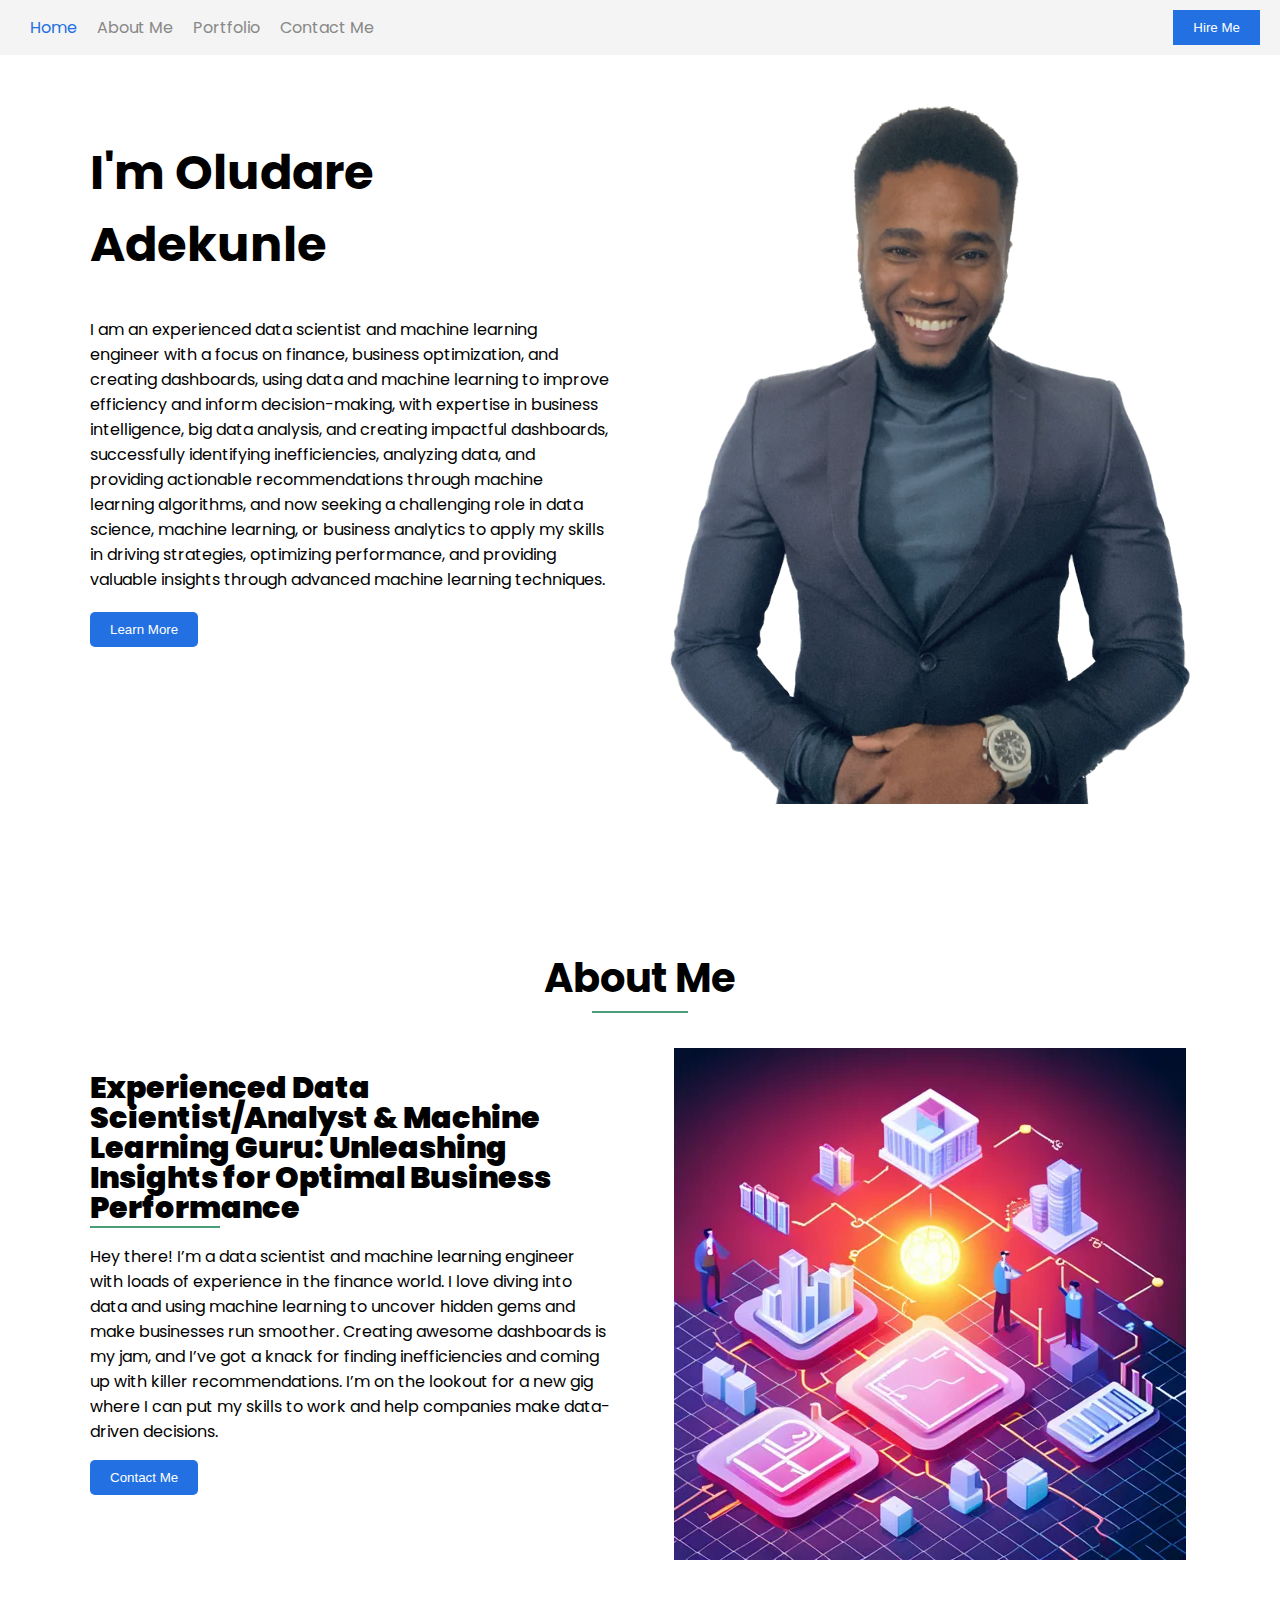
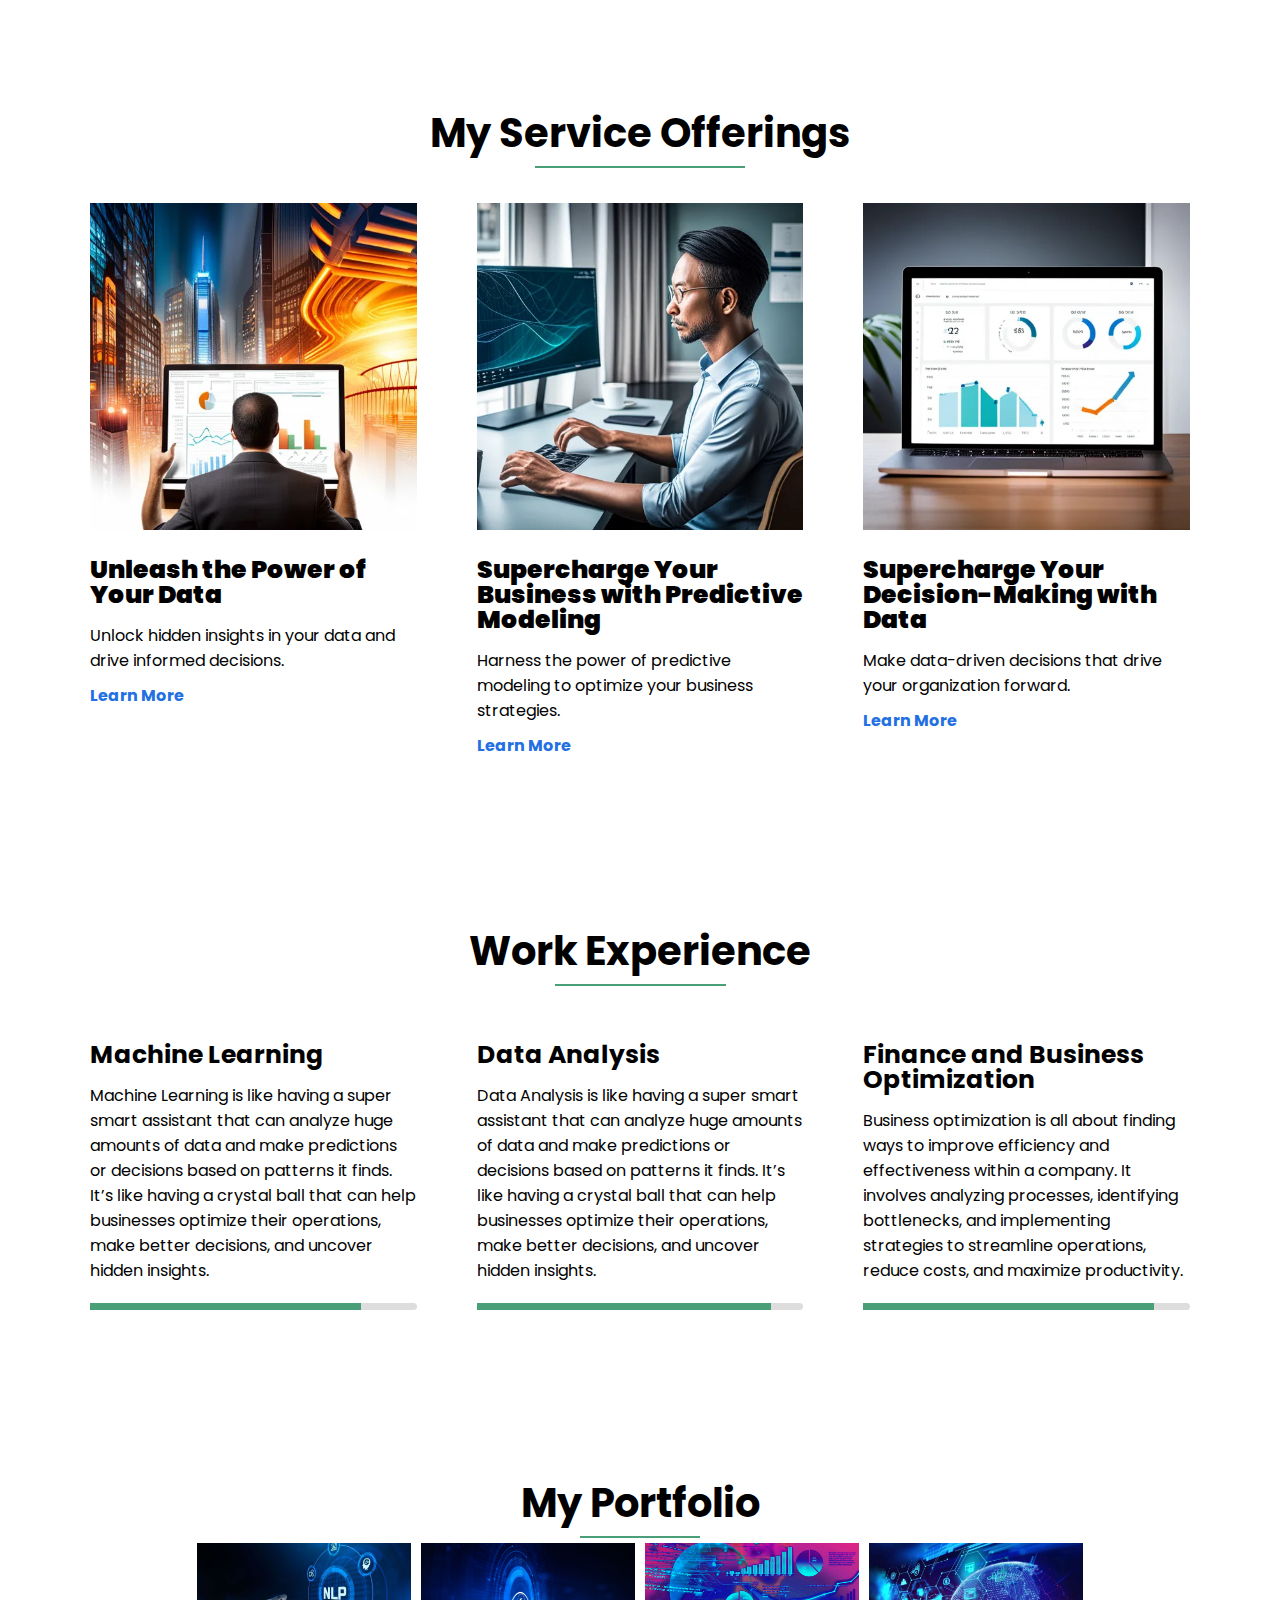
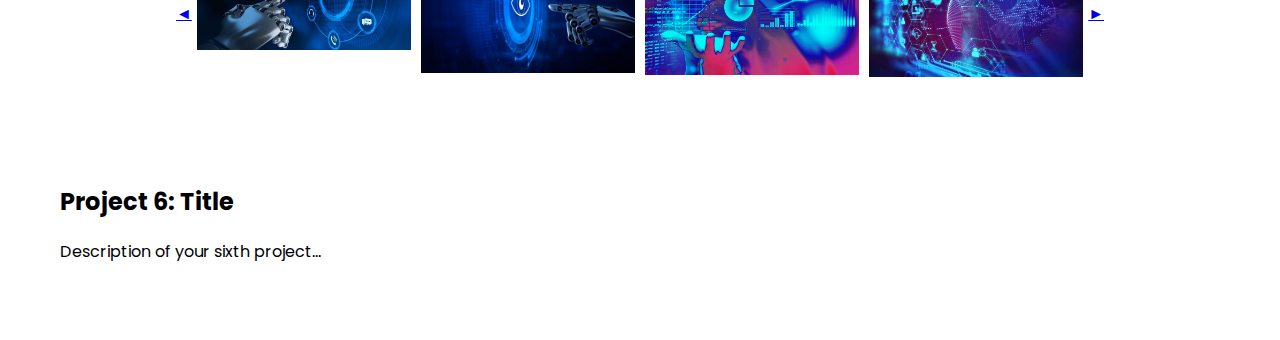
<file: index.html>
<!DOCTYPE html>
<html lang="en">
<head>
    <meta charset="UTF-8">
    <meta name="viewport" content="width=device-width, initial-scale=1.0">
    <title>Your Data Science Portfolio</title>
    <link rel="stylesheet" href="css/styles.css">
    <link rel="preconnect" href="https://fonts.googleapis.com">
    <link rel="preconnect" href="https://fonts.gstatic.com" crossorigin>
    <link href="https://fonts.googleapis.com/css2?family=Montserrat:ital@0;1&family=Nunito+Sans:ital,opsz@0,6..12;1,6..12&family=Poppins:ital@0;1&display=swap" rel="stylesheet">
</head>

<body>
    <header>
        <div class="top-menu">
            <div class="title-menu">
                <a href="index.html" class="current">Home</a>
                <a href="about_me.html">About Me</a>
                <a href="portfolio.html">Portfolio</a>
                <a href="#">Contact Me</a>
            </div>
            <button class="hire-button">Hire Me</button>
        </div>
    </header>

    <body>
        <div class="container">
            <!-- Nested containers wrapper for left and image containers -->
            <div class="nested-containers-wrapper">
                <!-- First nested container -->
                <div class="nested-container left-container">
                    <h1 class="header">I'm Oludare<br>Adekunle</h1>
                    <p class="description">
                        I am an experienced data scientist and machine learning engineer with a focus on finance, business optimization, and creating dashboards, using data and machine learning to improve efficiency and inform decision-making, with expertise in business intelligence, big data analysis, and creating impactful dashboards, successfully identifying inefficiencies, analyzing data, and providing actionable recommendations through machine learning algorithms, and now seeking a challenging role in data science, machine learning, or business analytics to apply my skills in driving strategies, optimizing performance, and providing valuable insights through advanced machine learning techniques.
                    </p>
                    <button class="learn-more-button">Learn More</button>
                </div>
    
                <!-- Second nested container for image -->
                <div class="nested-container image-container">
                    <img src="pictures/hp_div1_2.PNG" alt="Image" class="fill-image">
                </div>
            </div>
        </div>
    
        <div class="container">
            <!-- Second container -->
            <div class="about-me-container">
                <h2 class="about-me-header">About Me</h2>
                <div class="underline"></div>
    
                <div class="nested-containers-wrapper">
                    <!-- First nested container -->
                    <div class="nested-container left-container">
                        <h2 class ="short-p"><strong>Experienced Data Scientist/Analyst & Machine Learning Guru: Unleashing Insights for Optimal Business Performance</strong></h2>
                        <div class="underline"></div>
                        <p>Hey there! I’m a data scientist and machine learning engineer with loads of experience in the finance world. I love diving into data and using machine learning to uncover hidden gems and make businesses run smoother. Creating awesome dashboards is my jam, and I’ve got a knack for finding inefficiencies and coming up with killer recommendations. I’m on the lookout for a new gig where I can put my skills to work and help companies make data-driven decisions.</p>
                        <button class="contact-button">Contact Me</button>
                    </div>
    
                    <!-- Second nested container -->
                    <div class="nested-container">
                        <img src="pictures/hp_abtme.webp" alt="Image" class="fill-image">
                    </div>
                </div>
            </div>
        </div>
    
        <div class="container">
            <!-- Third container - My Service Offerings -->
            <div class="about-me-container">
                <h2 class="about-me-header">My Service Offerings</h2>
                <div class="underline"></div>
        
                <div class="nested-containers-wrapper">
                    <!-- First nested container -->
                    <div class="nested-container">
                        <!-- Content for the first service -->
                        <div class="service-content">
                            <div class="image-container">
                                <img src="pictures/UTPYD.webp" alt="Image" class="service-image fill-image">
                            </div>
                            <div class="text-content">
                                <h2 class="service-title"><strong>Unleash the Power of Your Data</strong></h2>
                                <p class="service-description">Unlock hidden insights in your data and drive informed decisions.</p>
                                <a href="#" class="learn-more-link">Learn More</a>
                            </div>
                        </div>
                    </div>
        
                    <!-- Second nested container -->
                    <div class="nested-container">
                        <!-- Content for the second service -->
                        <div class="service-content">
                            <div class="image-container">
                                <img src="pictures/SYBwPM.webp" alt="Image" class="service-image fill-image">
                            </div>
                            <div class="text-content">
                                <h2 class="service-title"><strong>Supercharge Your Business with Predictive Modeling</strong></h2>
                                <p class="service-description">Harness the power of predictive modeling to optimize your business strategies.</p>
                                <a href="#" class="learn-more-link">Learn More</a>
                            </div>
                        </div>
                    </div>
        
                    <!-- Third nested container -->
                    <div class="nested-container">
                        <!-- Content for the third service -->
                        <div class="service-content">
                            <div class="image-container">
                                <img src="pictures/DMD.webp" alt="Image" class="service-image fill-image">
                            </div>
                            <div class="text-content">
                                <h2 class="service-title"><strong>Supercharge Your Decision-Making with Data</strong></h2>
                                <p class="service-description">Make data-driven decisions that drive your organization forward.</p>
                                <a href="#" class="learn-more-link">Learn More</a>
                            </div>
                        </div>
                    </div>
                </div>
            </div>
        </div>
        
    
        <div class="container">
            <!-- Fourth container -->
            <div class="work-experience-container">
                <h2 class="about-me-header">Work Experience</h2>
                <div class="underline"></div>
        
                <div class="nested-containers-wrapper">
                    <!-- First nested container -->
                    <div class="nested-container">
                        <!-- Content for the first experience -->
                        <div class="text-content">
                            <h2 class="service-title">Machine Learning</h2>
                            <p class="service-description">
                                Machine Learning is like having a super smart assistant that can analyze huge amounts of data and make predictions or decisions based on patterns it finds. It’s like having a crystal ball that can help businesses optimize their operations, make better decisions, and uncover hidden insights.
                            </p>
                        </div>
                        <div class="health-bar">
                            <div class="fill" style="width: 83%; background-color: #49A078;"></div>
                        </div>
                    </div>
        
                    <!-- Second nested container -->
                    <div class="nested-container">
                        <!-- Content for the second experience -->
                        <div class="text-content">
                            <h2 class="service-title">Data Analysis</h2>
                            <p class="service-description">
                                Data Analysis is like having a super smart assistant that can analyze huge amounts of data and make predictions or decisions based on patterns it finds. It’s like having a crystal ball that can help businesses optimize their operations, make better decisions, and uncover hidden insights.
                            </p>
                        </div>
                        <div class="health-bar">
                            <div class="fill" style="width: 90%; background-color: #49A078;"></div>
                        </div>
                    </div>
        
                    <!-- Third nested container -->
                    <div class="nested-container">
                        <!-- Content for the third experience -->
                        <div class="text-content">
                            <h2 class="service-title">Finance and Business Optimization</h2>
                            <p class="service-description">
                                Business optimization is all about finding ways to improve efficiency and effectiveness within a company. It involves analyzing processes, identifying bottlenecks, and implementing strategies to streamline operations, reduce costs, and maximize productivity.
                            </p>
                        </div>
                        <div class="health-bar">
                            <div class="fill" style="width: 89%; background-color: #49A078;"></div>
                        </div>
                    </div>
                </div>
            </div>
        </div>
        
    
        <div class="container">
            <!-- Fifth container -->
            <div class="portfolio-container">
                <h2 class="about-me-header">My Portfolio</h2>
                <div class="underline"></div>
        
                <div class="image-carousel">
                    <!-- Add "prev" arrow button -->
                    <div class="carousel-arrow prev">
                        <a href="#">◄</a>
                    </div>
        
                    <!-- Carousel container for displaying three images at a time -->
                    <div class="carousel-images">
                        <div class="carousel-image">
                            <a href="portfolio-item-1.html">
                                <img src="pictures/hp_mp2.jpg" alt="Portfolio Item 1">
                            </a>
                        </div>
                        <div class="carousel-image">
                            <a href="portfolio-item-2.html">
                                <img src="pictures/hp_mp3.jpg" alt="Portfolio Item 2">
                            </a>
                        </div>
                        <div class="carousel-image">
                            <a href="portfolio-item-3.html">
                                <img src="pictures/hp_mp4.png" alt="Portfolio Item 3">
                            </a>
                        </div>
                        <div class="carousel-image">
                            <a href="portfolio-item-3.html">
                                <img src="pictures/hp_mp5.jpg" alt="Portfolio Item 3">
                            </a>
                        </div>
                        
                        <!-- Add more carousel images here -->
                    </div>
        
                    <!-- Add "next" arrow button -->
                    <div class="carousel-arrow next">
                        <a href="#">►</a>
                    </div>
                </div>
            </div>
        </div>    
        
    
        <div class="container">
            <h2>Project 6: Title</h2>
            <p>Description of your sixth project...</p>
        </div>
    </body>

    <footer>

    </footer>    

</body>
</html>
</file>
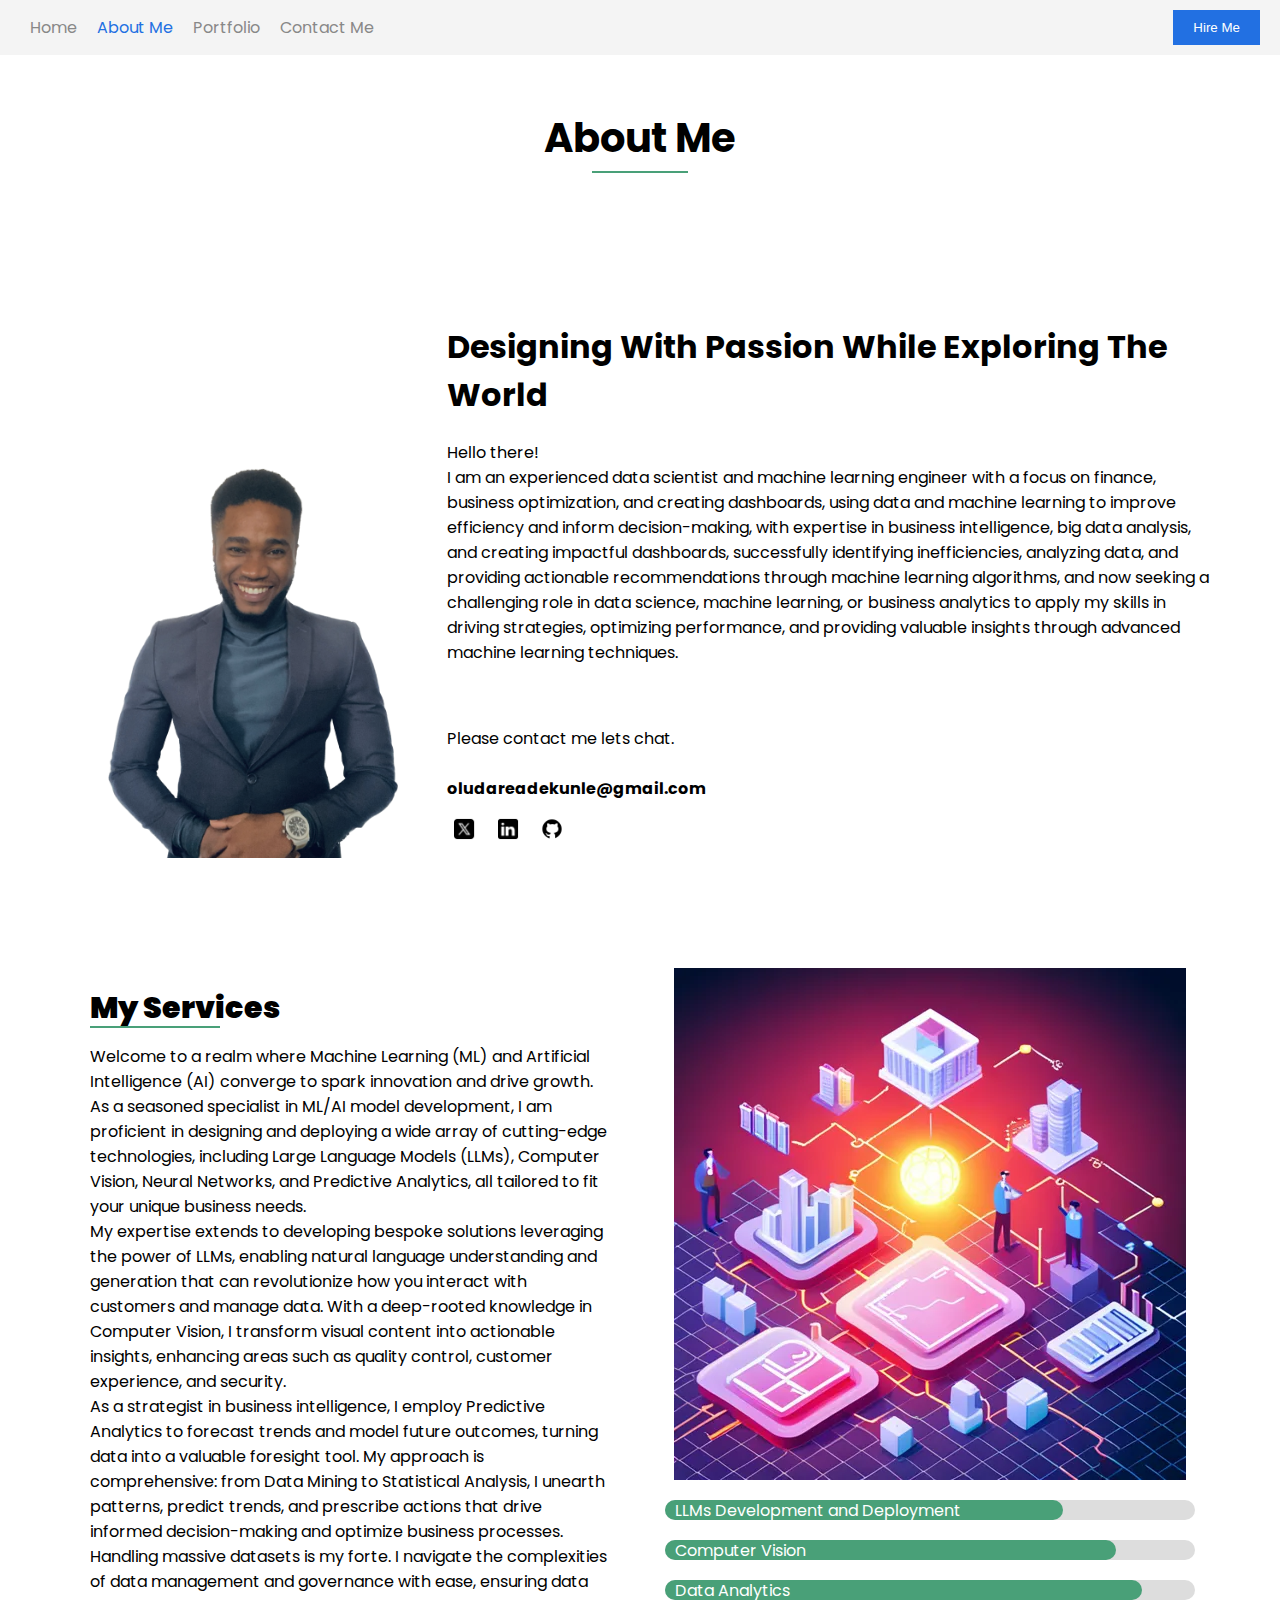
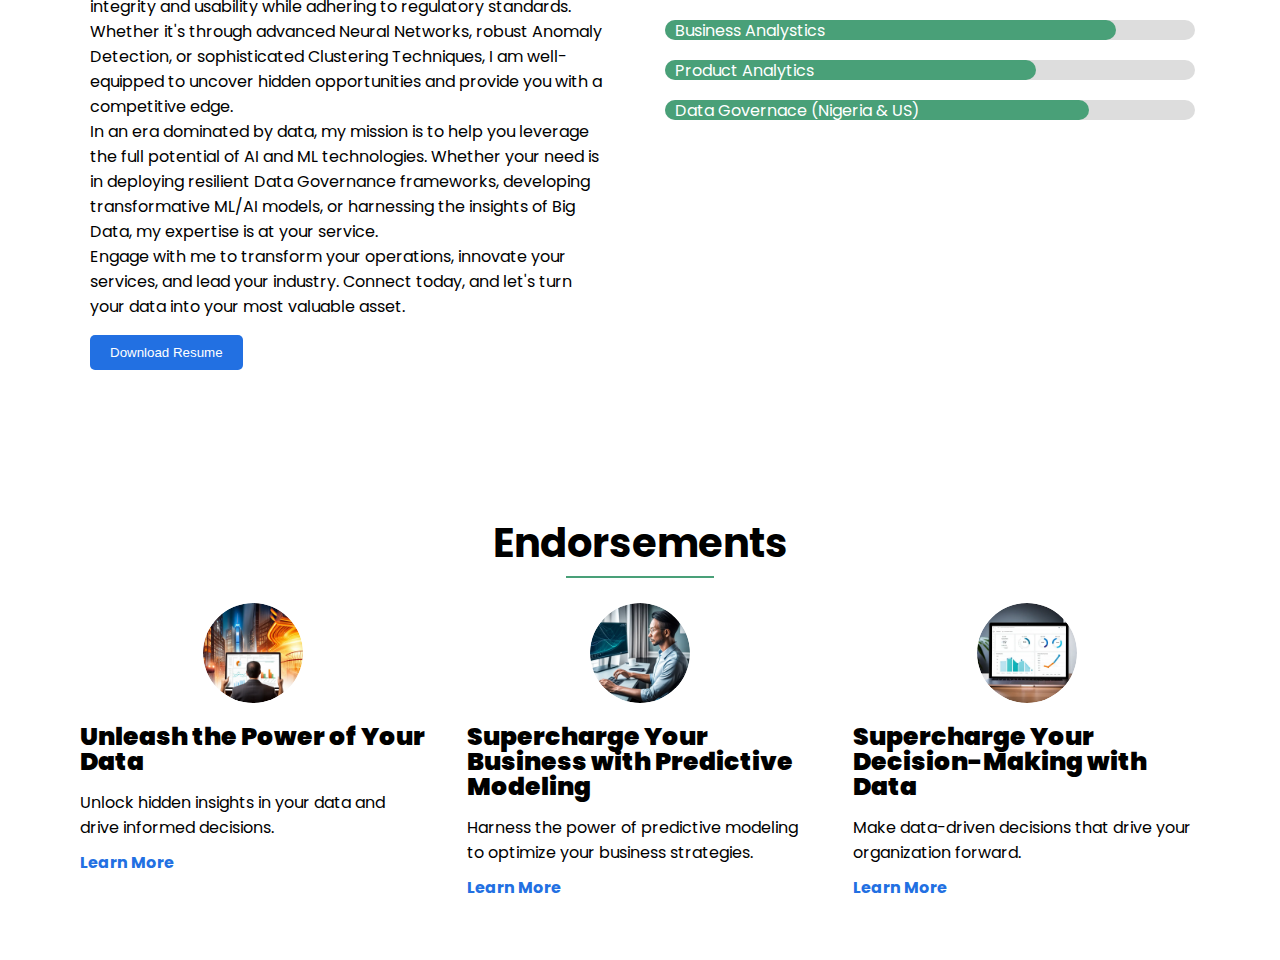
<file: about_me.html>
<!DOCTYPE html>
<html lang="en">
<head>
    <meta charset="UTF-8">
    <meta name="viewport" content="width=device-width, initial-scale=1.0">
    <title>About Me</title>
    <link rel="stylesheet" href="css/styles.css">
    <link rel="preconnect" href="https://fonts.googleapis.com">
    <link rel="preconnect" href="https://fonts.gstatic.com" crossorigin>
    <link href="https://fonts.googleapis.com/css2?family=Montserrat:ital@0;1&family=Nunito+Sans:ital,opsz@0,6..12;1,6..12&family=Poppins:ital@0;1&display=swap" rel="stylesheet">
</head>
<body>
    <header>
        <div class="top-menu">
            <div class="title-menu">
                <a href="index.html">Home</a>
                <a href="about_me.html" class="current">About Me</a>
                <a href="portfolio.html">Portfolio</a>
                <a href="#">Contact Me</a>
            </div>
            <button class="hire-button">Hire Me</button>
        </div>
    </header>

    <main>

        <div class="container">
            <!-- Third container -->
            <div class="about-me-container">
                <h2 class="about-me-header">About Me</h2>
                <div class="underline"></div>
            </div>
        </div>

        <div class="container">
            <!-- First container -n  -->
            <div class="nested-containers-wrapper_abtMe">
                <!-- First nested container -->
                <div class="nested-containerabtme image-containerabtme">
                    <img src="pictures/hp_div1_2.PNG" alt="Image" class="fill-imageabtme">
                </div>
    
                <!-- Second nested container for image -->
                <div class="nested-containerabtme left-containerabtme">
                    <h1 class="header">Designing With Passion While Exploring The World</h1>
                    <p class="description">
                        Hello there! <br>I am an experienced data scientist and machine learning engineer with a focus on finance, business optimization, and creating dashboards, using data and machine learning to improve efficiency and inform decision-making, with expertise in business intelligence, big data analysis, and creating impactful dashboards, successfully identifying inefficiencies, analyzing data, and providing actionable recommendations through machine learning algorithms, and now seeking a challenging role in data science, machine learning, or business analytics to apply my skills in driving strategies, optimizing performance, and providing valuable insights through advanced machine learning techniques.
                    </p><br>
                    <p>
                        Please contact me lets chat.<br><br><strong>oludareadekunle@gmail.com</strong>
                    </p>
                    <div class="social-links">
                        <a href="https://www.twitter.com/yourusername" target="_blank">
                          <img src="pictures/icons8-twitterx-50.png" alt="Twitter">
                        </a>
                        <a href="https://www.linkedin.com/in/yourusername" target="_blank">
                          <img src="pictures/icons8-linkedin-50.png" alt="LinkedIn">
                        </a>
                        <a href="https://www.github.com/yourusername" target="_blank">
                          <img src="pictures/icons8-github-60.png" alt="GitHub">
                        </a>
                    </div>
                </div>
            </div>
        </div>

        <div class="container">
            <!-- Second container -->
            <div class="about-me-container">
    
                <div class="nested-containers-wrapper">
                    <!-- First nested container -->
                    <div class="nested-container left-container">
                        <h2 class ="MyServices"><strong>My Services</strong></h2>
                        <div class="underline"></div>
                        <p>
                            Welcome to a realm where Machine Learning (ML) and Artificial Intelligence (AI) converge to spark innovation and drive growth. As a seasoned specialist in ML/AI model development, I am proficient in designing and deploying a wide array of cutting-edge technologies, including Large Language Models (LLMs), Computer Vision, Neural Networks, and Predictive Analytics, all tailored to fit your unique business needs.<br>
                            My expertise extends to developing bespoke solutions leveraging the power of LLMs, enabling natural language understanding and generation that can revolutionize how you interact with customers and manage data. With a deep-rooted knowledge in Computer Vision, I transform visual content into actionable insights, enhancing areas such as quality control, customer experience, and security.<br>
                            As a strategist in business intelligence, I employ Predictive Analytics to forecast trends and model future outcomes, turning data into a valuable foresight tool. My approach is comprehensive: from Data Mining to Statistical Analysis, I unearth patterns, predict trends, and prescribe actions that drive informed decision-making and optimize business processes.<br>
                            Handling massive datasets is my forte. I navigate the complexities of data management and governance with ease, ensuring data integrity and usability while adhering to regulatory standards. Whether it's through advanced Neural Networks, robust Anomaly Detection, or sophisticated Clustering Techniques, I am well-equipped to uncover hidden opportunities and provide you with a competitive edge.<br>
                            In an era dominated by data, my mission is to help you leverage the full potential of AI and ML technologies. Whether your need is in deploying resilient Data Governance frameworks, developing transformative ML/AI models, or harnessing the insights of Big Data, my expertise is at your service.<br>
                            Engage with me to transform your operations, innovate your services, and lead your industry. Connect today, and let's turn your data into your most valuable asset.
                        </p>
                        <button class="contact-button">Download Resume</button>
                    </div>
    
                    <!-- Second nested container -->
                    <div class="nested-container">
                        <img src="pictures/hp_abtme.webp" alt="Image" class="fill-image">
                        <div class="health-bar-text">
                            <div class="fill" style="width: 75%; background-color: #49A078;"></div>
                            <span class="health-text">LLMs Development and Deployment</span> 
                        </div>   
                        <div class="health-bar-text">
                            <div class="fill" style="width: 85%; background-color: #49A078;"></div>
                            <span class="health-text">Computer Vision</span> 
                        </div> 
                        <div class="health-bar-text">
                            <div class="fill" style="width: 90%; background-color: #49A078;"></div>
                            <span class="health-text">Data Analytics</span> 
                        </div>   
                        <div class="health-bar-text">
                            <div class="fill" style="width: 85%; background-color: #49A078;"></div>
                            <span class="health-text">Business Analystics</span> 
                        </div>
                        <div class="health-bar-text">
                            <div class="fill" style="width: 70%; background-color: #49A078;"></div>
                            <span class="health-text">Product Analytics</span> 
                        </div>
                        <div class="health-bar-text">
                            <div class="fill" style="width: 80%; background-color: #49A078;"></div>
                            <span class="health-text">Data Governace (Nigeria & US)</span> 
                        </div>
                    </div>
                </div>
            </div>
        </div>

        <div class="container">
            <!-- Third container -->
            <div class="about-me-container">
                <h2 class="about-me-header">Endorsements</h2>
                <div class="underline"></div>
        
                <div class="nested-containers-wrapper-rec">
                    <!-- First nested container -->
                    <div class="nested-container-rec">
                        <!-- Content for the first service -->
                        <div class="service-content">
                            <div class="image-container-rec">
                                <img src="pictures/UTPYD.webp" alt="Image" class="service-image-rec fill-image">
                            </div>
                            <div class="text-content">
                                <h2 class="service-title"><strong>Unleash the Power of Your Data</strong></h2>
                                <p class="service-description">Unlock hidden insights in your data and drive informed decisions.</p>
                                <a href="#" class="learn-more-link">Learn More</a>
                            </div>
                        </div>
                    </div>
        
                    <!-- Second nested container -->
                    <div class="nested-container-rec">
                        <!-- Content for the second service -->
                        <div class="service-content">
                            <div class="image-container-rec">
                                <img src="pictures/SYBwPM.webp" alt="Image" class="service-image-rec fill-image">
                            </div>
                            <div class="text-content">
                                <h2 class="service-title"><strong>Supercharge Your Business with Predictive Modeling</strong></h2>
                                <p class="service-description">Harness the power of predictive modeling to optimize your business strategies.</p>
                                <a href="#" class="learn-more-link">Learn More</a>
                            </div>
                        </div>
                    </div>
        
                    <!-- Third nested container -->
                    <div class="nested-container-rec">
                        <!-- Content for the third service -->
                        <div class="service-content">
                            <div class="image-container-rec">
                                <img src="pictures/DMD.webp" alt="Image" class="service-image-rec fill-image">
                            </div>
                            <div class="text-content">
                                <h2 class="service-title"><strong>Supercharge Your Decision-Making with Data</strong></h2>
                                <p class="service-description">Make data-driven decisions that drive your organization forward.</p>
                                <a href="#" class="learn-more-link">Learn More</a>
                            </div>
                        </div>
                    </div>
                </div>
            </div>
        </div>

    </main>

    <footer>
        <!-- Footer goes here -->
    </footer>
</body>
</html>
</file>
<file: css/styles.css>
/* Global Styles */
body {
  /* font-family: sans-serif, Arial; */
  /* font-family: 'Montserrat', sans-serif; */
  /* font-family: 'Nunito Sans', sans-serif; */
  font-family: 'Poppins', sans-serif;
  margin: 0;
  padding: 0;
}

/* Top Menu Styles */
.top-menu {
  background-color: #f4f4f4;
  display: flex;
  justify-content: space-between;
  align-items: center;
  padding: 10px 20px;
}

.title-menu {
  display: flex;
  align-items: center;
}

.title-menu a {
  text-decoration: none;
  color: #888;
  padding: 5px 10px;
  border-radius: 5px;
  transition: background-color 0.3s;
}

.title-menu a:hover,
.title-menu a.current {
  color: #2270E2;
}

/* "Hire Me" Button Styles */
.hire-button {
  background-color: #2270E2;
  color: white;
  border: none;
  padding: 10px 20px;
  /* border-radius: 5px; */
  cursor: pointer;
  transition: background-color 0.3s;
}

.hire-button:hover {
  background-color: #0058a3;
}

/* Container Styles */
.container {
  width: 100%;
  max-width: 1200px;
  margin: 0 auto;
  padding: 20px;
  margin-bottom: 20px;
  box-sizing: border-box;
}

.container:not(:last-child) {
  margin-bottom: 40px;
}

/* Nested Container Styles */
.nested-container {
  display: flex;
  flex-direction: column;
  justify-content: left;
  align-items: center;
  flex: 1; /* Take equal space within the wrapper */
  padding: 20px;
  /* border: 1px solid #ccc; */
  margin: 10px;
  box-sizing: border-box;
}

/* Left Nested Container Styles */
.left-container {
  text-align: left;
  display: flex;
  flex-direction: column;
  align-items: flex-start; /* Align content to the left */
}

.left-container .header {
  font-size: 48px;
  margin-bottom: 20px;
  width: 100%;
}

.description {
  font-size: 16px;
  margin-bottom: 20px;
}

.learn-more-button {
  background-color: #2270E2;
  color: white;
  border: none;
  padding: 10px 20px;
  border-radius: 5px;
  cursor: pointer;
  transition: background-color 0.3s;
  align-self: flex-start; /* Align button to the left */
}

.learn-more-button:hover {
  background-color: #0058a3;
}

/* Image Container Styles */
.image-container {
  text-align: center;
}

.fill-image {
  max-width: 100%;
  height: auto;
}

/* Wrapper for nested containers */
.nested-containers-wrapper {
  display: flex;
}

/* About Me Container Styles */
.about-me-container {
  text-align: center;
  margin: 0 auto;
}

.about-me-header {
  font-size: 40px;
  /* color: #2270E2; */
  position: relative;
  display: inline-block;
  margin-bottom: 10px;
}

.about-me-header::after {
  content: '';
  position: absolute;
  bottom: -5px;
  left: 25%;
  width: 50%;
  height: 2px;
  background-color: #49A078;
}

.short-p{
  font-size: 30px;
  /* color: #2270E2; */
  position: relative;
  display: inline-block;
  margin-bottom: 5px;
  line-height: 1;
}

.short-p::after {
  content: '';
  position: absolute;
  bottom: -5px;
  left: 0%;
  width: 25%;
  height: 2px;
  background-color: #49A078;
}

/* Contact Me Button Styles */
.contact-button {
  background-color: #2270E2;
  color: white;
  border: none;
  padding: 10px 20px;
  border-radius: 5px;
  cursor: pointer;
  transition: background-color 0.3s;
  align-self: flex-start;
}

/* Nested Container Styles */
.nested-container {
  display: flex;
  flex-direction: column;
  align-items: center;
  justify-content: flex-start; /* Align headers at the same level */
  padding: 20px;
  /* border: 1px solid #ccc; */
  box-sizing: border-box;
}

/* Service Content Styles */
.service-content {
  display: flex;
  flex-direction: column;
  align-items: center;
  text-align: center;
  height: 100%; /* Fixed height */
}

/* Service Image Styles */
.service-image {
  width: 100%;
  /* max-height: 200px; Set a maximum height if needed */
  object-fit: contain; /* Keep the image centered and contained within the container */
}

/* Service Details Styles */
.text-content {
  text-align: left;
}

/* Service Title Styles */
.service-title {
  font-size: 25px;
  margin-bottom: 5px;
  line-height: 1;
}

/* Service Description Styles */
.service-description {
  font-size: 16px;
  margin-bottom: 10px;
}

/* Learn More Link Styles */
.learn-more-link {
  color: #2270E2;
  text-decoration: none;
  font-weight: bold;
  transition: color 0.3s;
}

.learn-more-link:hover {
  color: #0058a3;
}

/* Work Experience Container Styles */
.work-experience-container {
  text-align: center;
  margin-top: 20px; /* Add space between this and the previous container */
}

/* Health Bar Styles */
.health-bar {
  width: 100%;
  height: 7px;
  background-color: #ddd;
  margin-top: 10px;
  position: relative;
  border-radius: 10px;
}

.health-bar .fill {
  height: 100%;
  position: absolute;
  top: 0;
  left: 0;
  background-color: #49A078;
}

/* Portfolio Container Styles */
.portfolio-container {
  margin-top: 20px; /* Add space between this and the previous container */
  text-align: center; /* Center-align text in the container */
}

/* Header Alignment for Portfolio Container */
.portfolio-container .about-me-header {
  text-align: center; /* Center-align the header */
}

/* Simplified Image Carousel Styles */
.image-carousel {
  display: flex;
  justify-content: center;
  width: 80%;
  margin: 0 auto;
  overflow: hidden;
  align-items: center; /* Center-align vertically */
}

.carousel-images {
  display: flex;
  flex-wrap: nowrap;
  transition: transform 0.3s ease-in-out;
  justify-content: space-between; /* Distribute images evenly */
  width: 300%; /* Set a wider width to accommodate all images */
  transform: translateX(0); /* Initial position */
}

.carousel-image {
  width: calc(33.33% - 10px); /* Adjust for equal spacing */
  text-align: center;
  margin: 0 5px; /* Add spacing between images */
}

.carousel-image img {
  max-width: 100%;
  height: auto;
}

.contact-button:hover {
  background-color: #0058a3;
}



/* About Me page */
.nested-containers-wrapper_abtMe {
  display: flex; /* Use flexbox to layout the child elements */
  justify-content: center; /* Center the items horizontally */
  align-items: flex-end; /* Align the items to the end (bottom) */
  margin: 0 auto;
  height: 600px; /* Adjust as necessary */
}

.nested-container-abtme {
  flex: 1; /* This will be overridden by specific classes below */
  text-align: left;
  padding: 10px; /* Add some padding around the containers */
}

.image-containerabtme {
  flex: 1; /* Takes up 1 part of the available space */
  display: flex;
  justify-content: center;
  align-items: flex-end; /* Ensure the image is aligned to the bottom */
  height: 100%; /* Make sure the container has height */
  margin-bottom: 0px;
}

.left-containerabtme {
  flex: 2; /* Takes up 2 parts of the available space */
  flex-direction: column;
  justify-content: space-between;
  text-align: left; /* Align text to the left */
  margin-bottom: 0px;
}

/* Adjust the max-width of the containers to fit the content nicely */
.left-containerabtme,
.image-containerabtme {
  max-width: 1200px; /* Adjust this value as needed */
}

/* Style the image to fill the container and align to the bottom */
.fill-imageabtme {
  width: 75%; /* Adjust the width as needed */
  height: auto; /* Maintain the aspect ratio */
  align-self: flex-end; /* Align the image to the bottom */
}

.social-links {
  /* Styling for the social links container */
  display: flex;
  justify-content: left; /* This will center the logos horizontally */
  align-items: left; /* This will center the logos vertically */
  gap: 10px; /* Adds space between each logo */
  padding-bottom: 10px; /* Adds padding at the bottom */
}

.social-links img {
  width: 24px; /* Example size, adjust as needed */
  height: auto;
}

.social-links a {
  display: inline-block; /* Make the anchor inline-block to allow transformation */
  margin: 0 5px; /* Add some horizontal space between icons */
  transition: transform 0.3s ease; /* Smooth transition for the transform */
}

.social-links a img {
  width: 24px; /* Set the initial size of the icons */
  height: auto;
  transition: transform 0.3s ease; /* Smooth transition for the transform */
}

.social-links a:hover,
.social-links a:focus { /* Adding :focus for accessibility */
  transform: scale(1.2); /* Scale up the icon to 120% of its size on hover */
}


.MyServices {
  font-size: 30px;
  /* color: #2270E2; */
  position: relative;
  display: inline-block;
  margin-bottom: 5px;
  line-height: 1;
  width: 100%;
}

.MyServices::after {
  content: '';
  position: absolute;
  bottom: -5px;
  left: 0%;
  width: 25%;
  height: 2px;
  background-color: #49A078;
}


/* Health Bar with text Styles */
.health-bar-text {
  width: 100%;
  height: 20px; /* Increased height to fit text */
  background-color: #ddd;
  margin-top: 20px;
  position: relative;
  border-radius: 10px;
  display: flex; /* Use flex to align text and fill */
  align-items: center; /* Center items vertically */
  padding-left: 10px; /* Padding to offset text from the left edge */
}

.health-bar-text .fill {
  height: 100%;
  position: absolute;
  top: 0;
  left: 0;
  background-color: #49A078;
  border-radius: 10px; /* Match parent's border-radius */
}

.health-bar-text .health-text {
  position: absolute; /* Absolute position within the bar */
  left: 10px; /* Space from the left */
  color: white; /* Text color */
  z-index: 1; /* Ensure it's above the fill */
}


/* Updated Container Styles */
.nested-containers-wrapper-rec {
  display: flex;
}

.nested-container-rec {
  flex: 1; /* Each container takes up equal width */
  display: flex;
  flex-direction: column;
  align-items: center;
  justify-content: flex-start; /* Align headers at the same level */
  padding: 20px;
  box-sizing: border-box;
}

/* Updated Image Container Styles */
.image-container-rec {
  /* Define a specific size for all images */
  width: 100px; /* or any size that fits your design */
  height: 100px; /* same as width for a perfect circle */
  overflow: hidden; /* Ensures the image doesn't overflow its container */
  border-radius: 50%; /* Makes the container perfectly round */
  display: flex; /* To center the image within */
  justify-content: center; /* Center horizontally */
  align-items: center; /* Center vertically */
}

.service-image-rec {
  width: 100%; /* Fill the entire container */
  height: auto; /* Maintain aspect ratio */
  object-fit: cover; /* Cover the entire container area, might crop */
  border-radius: 50%; /* Ensures the image itself is also rounded */
}
</file>
